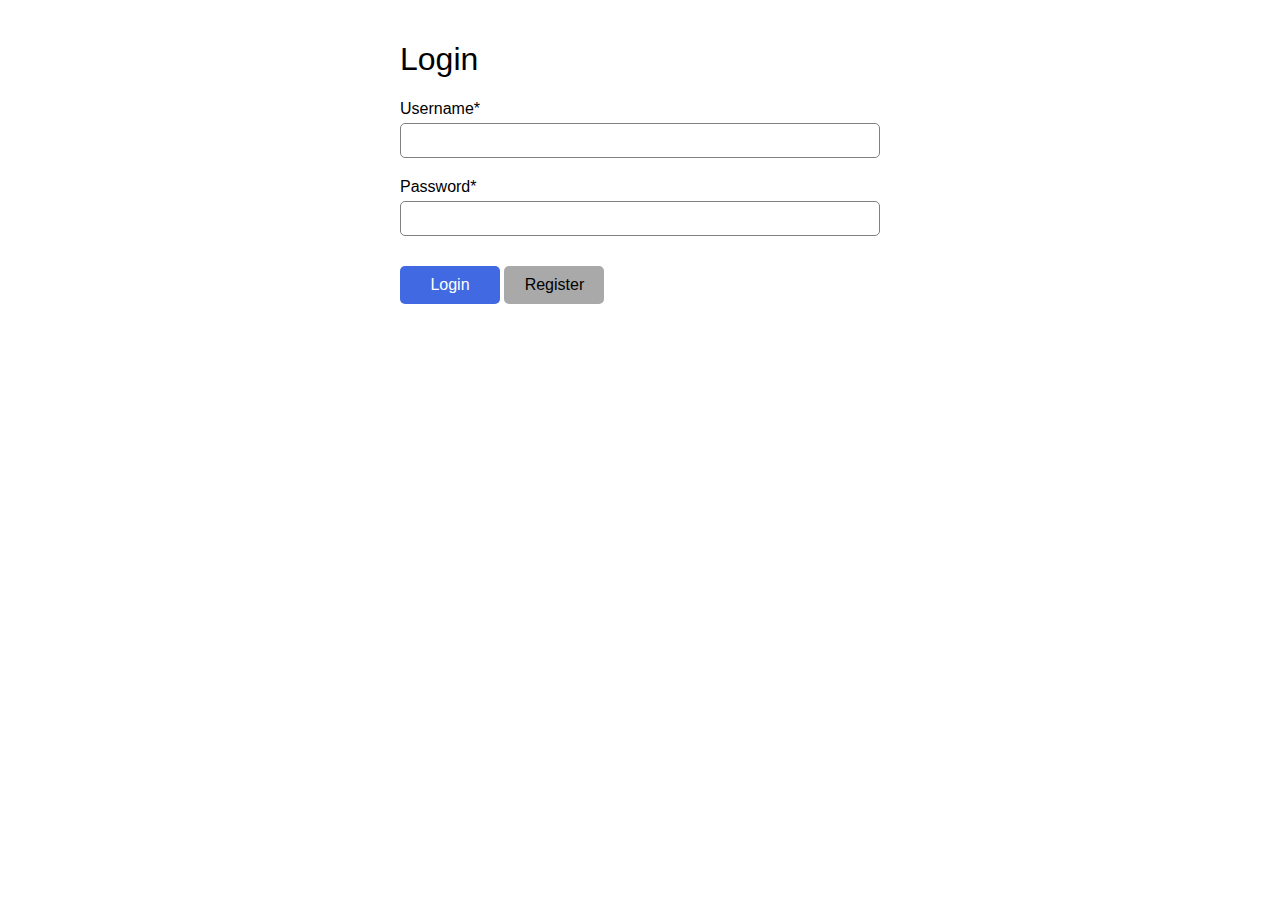
<file: src/main/webapp/index.html>
<!DOCTYPE html>
<html>
<head>
	<meta charset="utf-8">
	<title>Todo App</title>
	<meta name="viewport" content="width=device-width, initial-scale=1">
	<link rel="stylesheet" href="css/styles.css">
	<script type="module" src="js/main.js"></script>
</head>
<body>
	<nav class="right"></nav>
	<main>Loading, please wait...</main>
	<footer class="error"></footer>
</body>
</html>
</file>
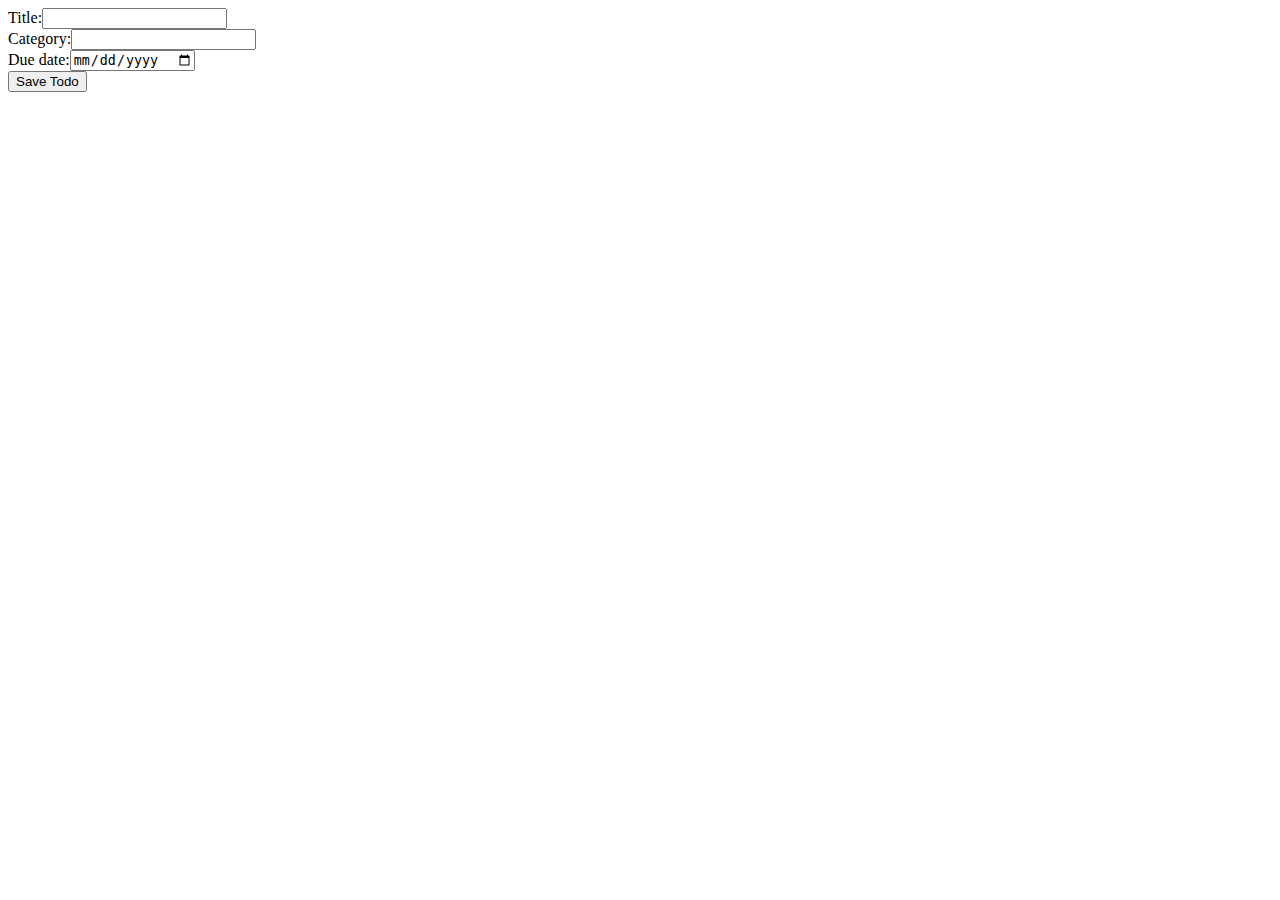
<file: src/main/webapp/todo.html>
<!DOCTYPE html>
<html lang="en">
<head>
    <meta charset="UTF-8">
    <title>todo webapp</title>
</head>
<body>
<div>
    <form method="post" action="/todoList">
        <label for="title">Title:</label><input id="title" name="title"><br>
        <label for="category">Category:</label><input id="category" name="category"><br>
        <label for="dueDate">Due date:</label><input id="dueDate" name="dueDate" type="date"><br>
        <input type="submit" value="Save Todo">
    </form>
</div>
</body>
</html>
</file>
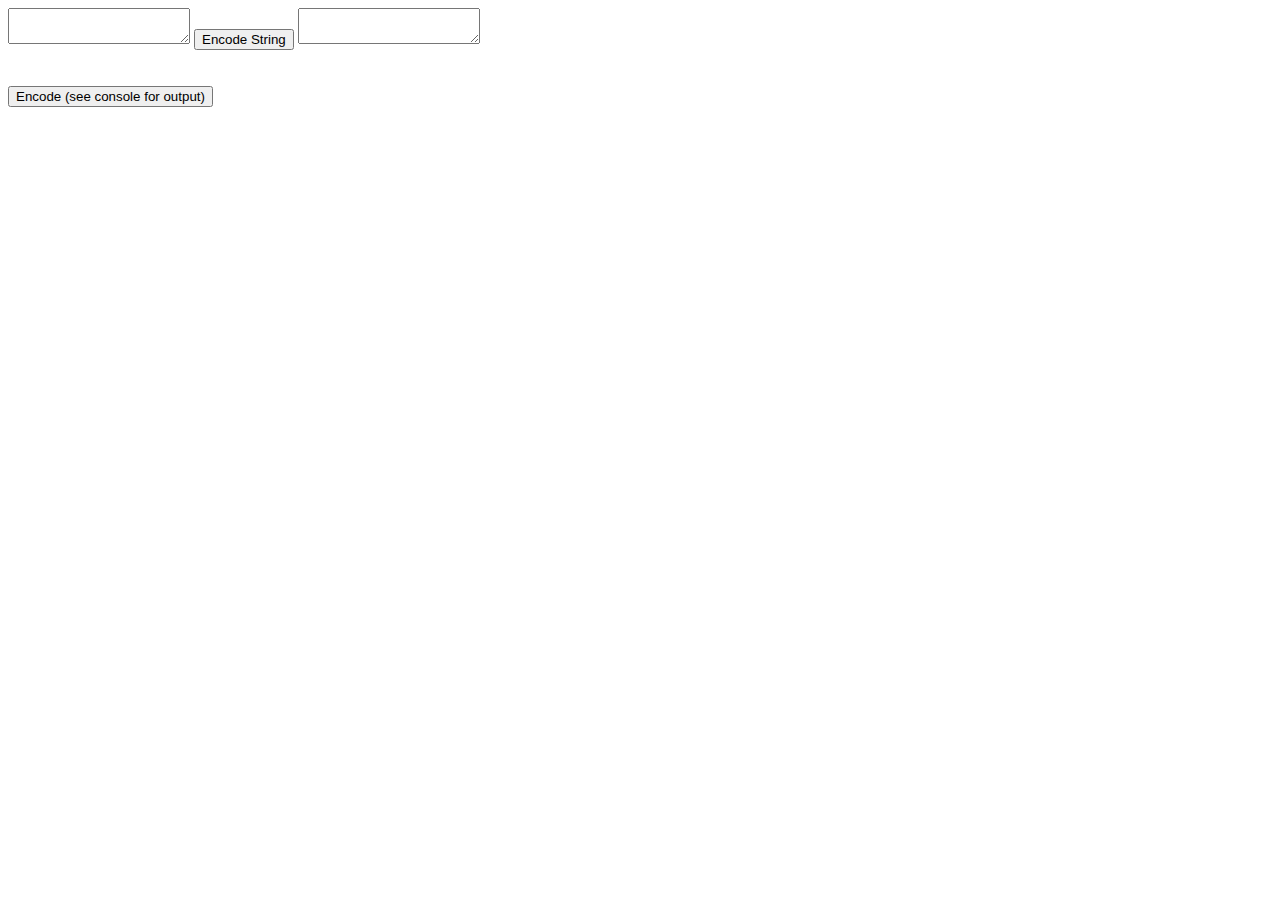
<file: src/main/resources/web/html/morse.html>
<!DOCTYPE html>
<html lang="en">
<head>
    <meta charset="UTF-8">
    <title>Title</title>
</head>
<body>
  <script src="../js/morse.js"></script>
  <script src="../js/encoding.js"></script>
  <textarea id="unencoded"></textarea>
  <button onclick="document.getElementById('encoded').value = encodeMorse(document.getElementById('unencoded').value)">Encode String</button>
  <textarea id="encoded"></textarea>
  <br><br><br>
    <button onclick="test(document.getElementById('unencoded').value)">Encode (see console for output)</button>
</body>
</html>
</file>
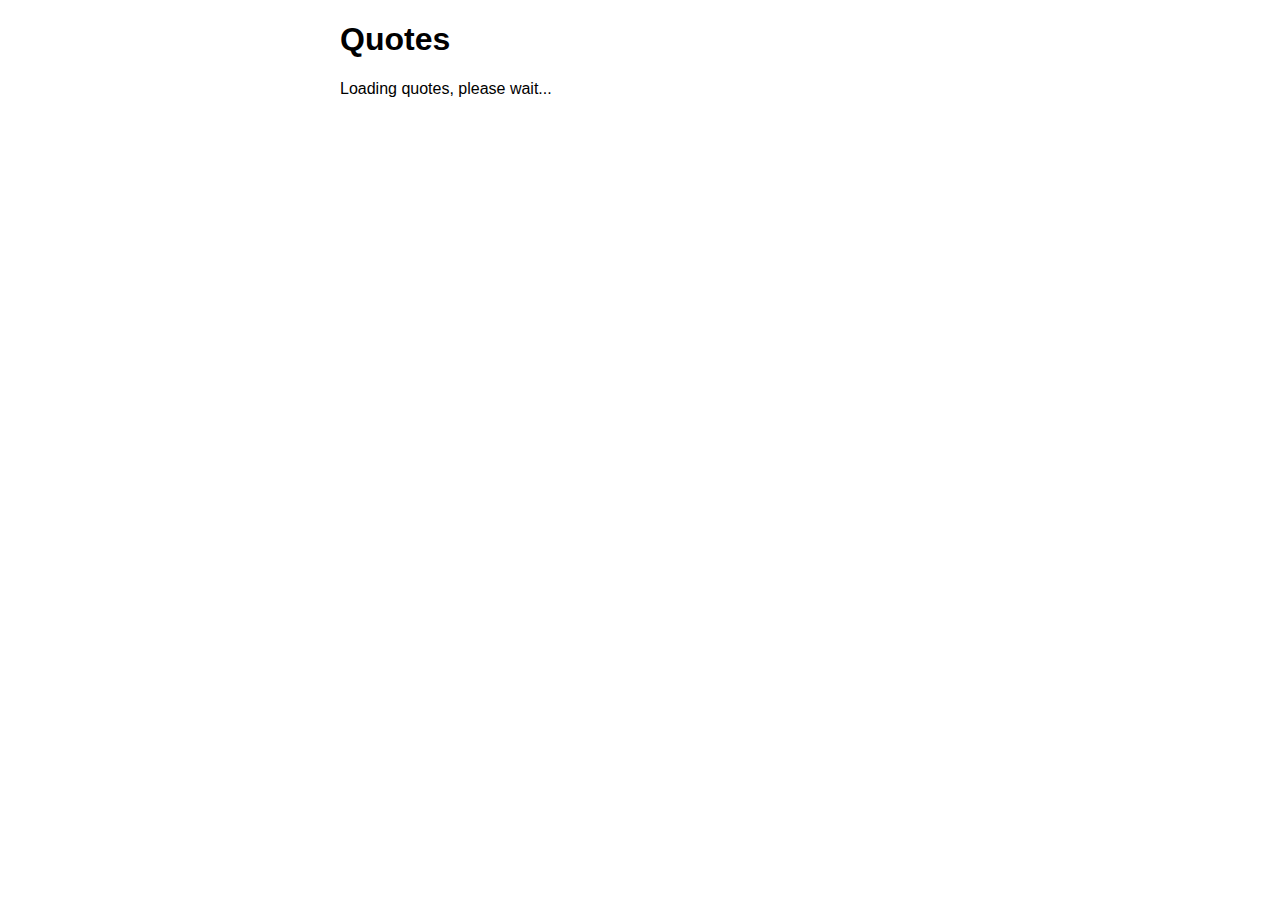
<file: src/main/resources/web/html/quotes.html>
<!DOCTYPE html>
<html>
<head>
    <meta charset="utf-8">
    <title>Quotes</title>
    <style>body { font-family: sans-serif; max-width: 600px; margin: 20px auto; }</style>
    <script type="module" src="../js/main.js"></script>
</head>
<body>
<h1>Quotes</h1>
<main></main>
</body>
</html>
</file>
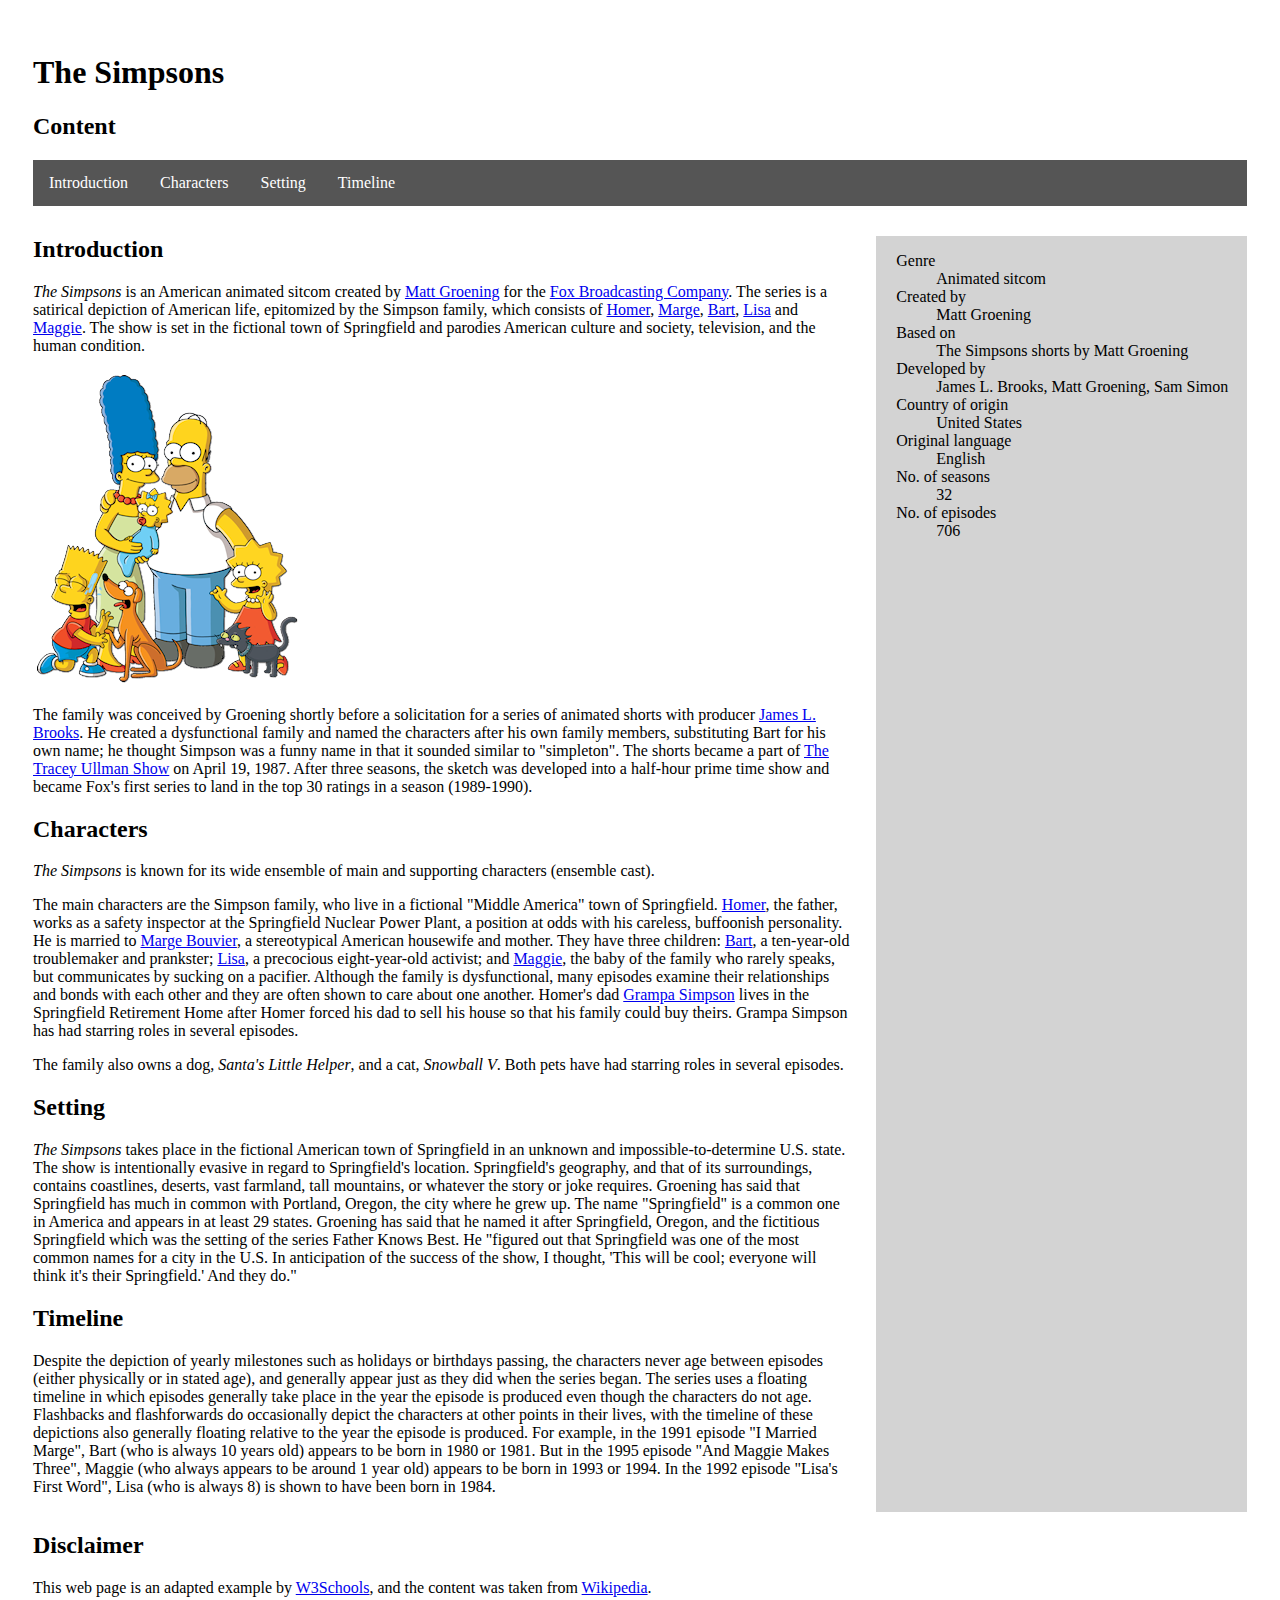
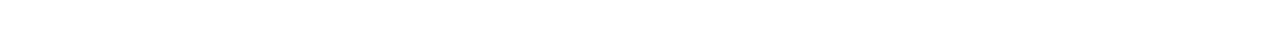
<file: src/main/resources/web/html/The Simpsons.html>
<!DOCTYPE html>
<html>
<head>
    <meta http-equiv="content-type" content="text/html; charset=UTF-8">
    <meta charset="utf-8">
    <title>The Simpsons</title>
    <link rel="stylesheet" href="../css/layout_flex.css">
<!--    <link rel="stylesheet" href="../css/layout_float.css">-->
    <link rel="stylesheet" href="../css/styles.css">
</head>
<body>
<header>
    <h1>The Simpsons</h1>
    <h2>Content</h2>
    <nav>
        <ul>
            <li><a href="#introduction">Introduction</a></li>
            <li><a href="#characters">Characters</a></li>
            <li><a href="#setting">Setting</a></li>
            <li><a href="#timeline">Timeline</a></li>
        </ul>
    </nav>
</header>
<main>
    <section id="main-content">
        <h2 id="introduction">Introduction</h2>
        <p>
            <em>The Simpsons</em> is an American animated sitcom created by
            <a href="https://en.wikipedia.org/wiki/Matt_Groening" target="_blank">Matt Groening</a>
            for the <a href="https://www.fox.com/" target="_blank">Fox Broadcasting Company</a>.
            The series is a satirical depiction of American life, epitomized by the Simpson family,
            which consists of
            <a href="https://en.wikipedia.org/wiki/Homer_Simpson" target="_blank">Homer</a>,
            <a href="https://en.wikipedia.org/wiki/Marge_Simpson" target="_blank">Marge</a>,
            <a href="https://en.wikipedia.org/wiki/Bart_Simpson" target="_blank">Bart</a>,
            <a href="https://en.wikipedia.org/wiki/Lisa_Simpson" target="_blank">Lisa</a> and
            <a href="https://en.wikipedia.org/wiki/Maggie_Simpson" target="_blank">Maggie</a>.
            The show is set in the fictional town of Springfield and parodies American culture and
            society, television, and the human condition.
        </p>
        <img src="../images/simpsons.png" alt="The Simpsons">
        <p>
            The family was conceived by Groening shortly before a solicitation for a series of animated
            shorts with producer
            <a href="https://en.wikipedia.org/wiki/James_L._Brooks" target="_blank">James L. Brooks</a>.
            He created a dysfunctional family and named the characters after his own family members,
            substituting Bart for his own name; he thought Simpson was a funny name in that it sounded
            similar to "simpleton". The shorts became a part of
            <a href="https://en.wikipedia.org/wiki/The_Tracey_Ullman_Show" target="_blank">The Tracey
                Ullman Show</a> on April 19, 1987. After three seasons, the sketch was developed into a
            half-hour prime time show and became Fox's first series to land in the top 30 ratings in a
            season (1989-1990).
        </p>

        <h2 id="characters">Characters</h2>
        <p>
            <em>The Simpsons</em> is known for its wide ensemble of main and supporting characters
            (ensemble cast).
        </p>
        <p>
            The main characters are the Simpson family, who live in a fictional "Middle America" town of
            Springfield.
            <a href="https://en.wikipedia.org/wiki/Homer_Simpson" target="_blank">Homer</a>, the father,
            works as a safety inspector at the Springfield Nuclear Power Plant, a position at odds with
            his careless, buffoonish personality. He is married to
            <a href="https://en.wikipedia.org/wiki/Marge_Simpson" target="_blank">Marge Bouvier</a>,
            a stereotypical American housewife and mother. They have three children:
            <a href="https://en.wikipedia.org/wiki/Bart_Simpson" target="_blank">Bart</a>,
            a ten-year-old troublemaker and prankster;
            <a href="https://en.wikipedia.org/wiki/Lisa_Simpson" target="_blank">Lisa</a>,
            a precocious eight-year-old activist; and
            <a href="https://en.wikipedia.org/wiki/Maggie_Simpson" target="_blank">Maggie</a>,
            the baby of the family who rarely speaks, but communicates by sucking on a pacifier.
            Although the family is dysfunctional, many episodes examine their relationships and bonds
            with each other and they are often shown to care about one another. Homer's dad
            <a href="https://en.wikipedia.org/wiki/Grampa_Simpson" target="_blank">Grampa Simpson</a>
            lives in the Springfield Retirement Home after Homer forced his dad to sell his house so
            that his family could buy theirs. Grampa Simpson has had starring roles in several episodes.
        </p>
        <p>
            The family also owns a dog, <em>Santa's Little Helper</em>, and a cat, <em>Snowball V</em>.
            Both pets have had starring roles in several episodes.
        </p>

        <h2 id="setting">Setting</h2>
        <p>
            <em>The Simpsons</em> takes place in the fictional American town of Springfield in an
            unknown and impossible-to-determine U.S. state. The show is intentionally evasive in regard
            to Springfield's location. Springfield's geography, and that of its surroundings, contains
            coastlines, deserts, vast farmland, tall mountains, or whatever the story or joke requires.
            Groening has said that Springfield has much in common with Portland, Oregon, the city where
            he grew up. The name "Springfield" is a common one in America and appears in at least 29
            states. Groening has said that he named it after Springfield, Oregon, and the fictitious
            Springfield which was the setting of the series Father Knows Best. He "figured out that
            Springfield was one of the most common names for a city in the U.S. In anticipation of the
            success of the show, I thought, 'This will be cool; everyone will think it's their
            Springfield.' And they do."
        </p>

        <h2 id="timeline">Timeline</h2>
        <p>
            Despite the depiction of yearly milestones such as holidays or birthdays passing, the
            characters never age between episodes (either physically or in stated age), and generally
            appear just as they did when the series began. The series uses a floating timeline in which
            episodes generally take place in the year the episode is produced even though the characters
            do not age. Flashbacks and flashforwards do occasionally depict the characters at other
            points in their lives, with the timeline of these depictions also generally floating
            relative to the year the episode is produced. For example, in the 1991 episode "I Married
            Marge", Bart (who is always 10 years old) appears to be born in 1980 or 1981. But in the
            1995 episode "And Maggie Makes Three", Maggie (who always appears to be around 1 year old)
            appears to be born in 1993 or 1994. In the 1992 episode "Lisa's First Word", Lisa (who is
            always 8) is shown to have been born in 1984.
        </p>
    </section>
    <aside>
        <dl>
            <dt>Genre</dt>
            <dd>Animated sitcom</dd>
            <dt>Created by</dt>
            <dd>Matt Groening</dd>
            <dt>Based on</dt>
            <dd>The Simpsons shorts by Matt Groening</dd>
            <dt>Developed by</dt>
            <dd>James L. Brooks, Matt Groening, Sam Simon</dd>
            <dt>Country of origin</dt>
            <dd>United States</dd>
            <dt>Original language</dt>
            <dd>English</dd>
            <dt>No. of seasons</dt>
            <dd>32</dd>
            <dt>No. of episodes</dt>
            <dd>706</dd>
        </dl>
    </aside>
</main>

<footer>
    <h2>Disclaimer</h2>
    <p>
        This web page is an adapted example by
        <a href="https://w3schools.com/" target="_blank">W3Schools</a>, and the content was taken from
        <a href="https://en.wikipedia.org/" target="_blank">Wikipedia</a>.
    </p>
</footer>


</body>
</html>
</file>
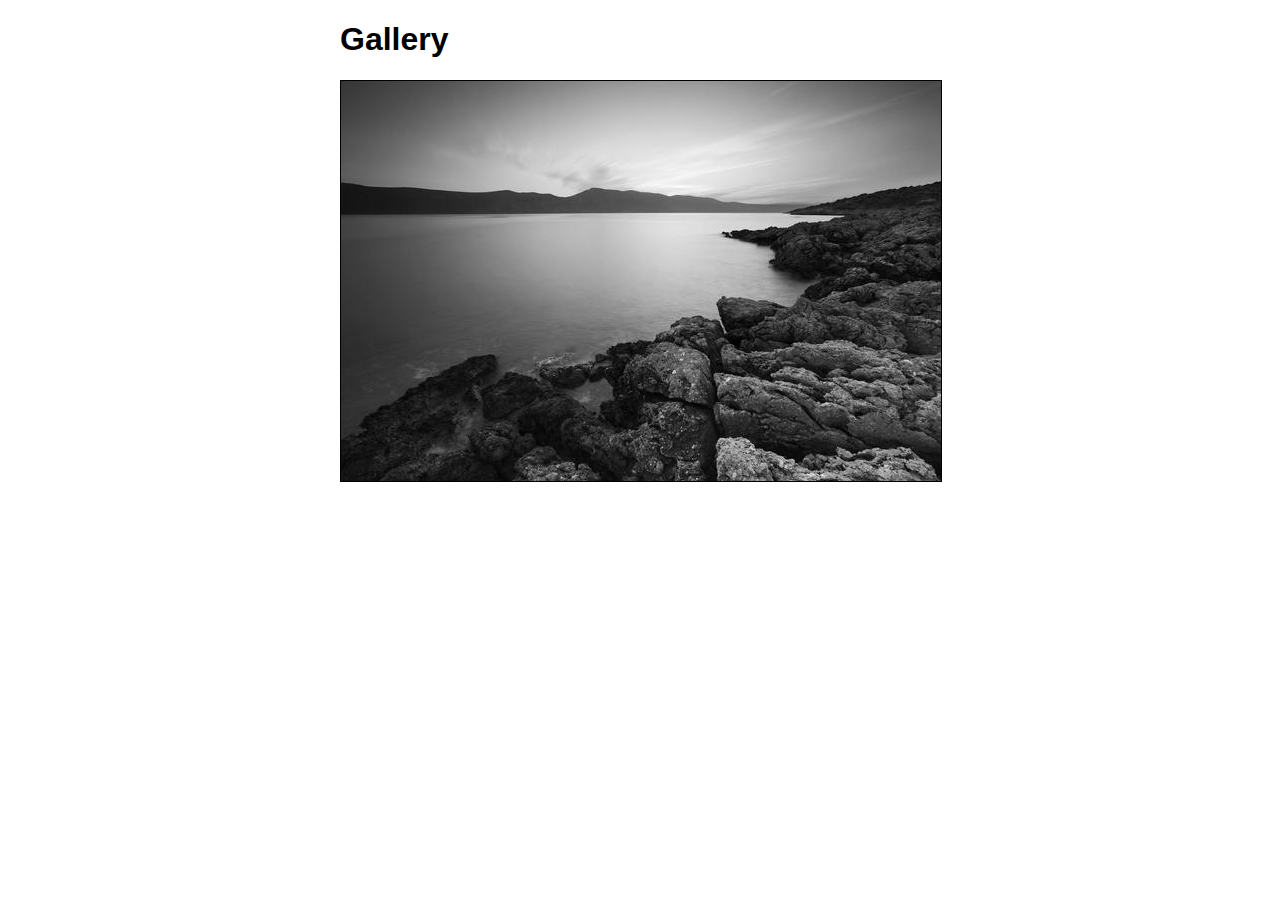
<file: src/main/resources/web/html/exerciseEnhancedWebPages/gallery.html>
<!DOCTYPE html>
<html lang="en">
<head>
	<meta charset="UTF-8"/>
	<title>Gallery</title>
	<style>
		body { font-family: sans-serif; max-width: 600px; margin: 20px auto; }
		div { border: black solid 1px; width: 600px; height: 400px; overflow: hidden; }
		img { cursor: pointer; width: 100%; }
	</style>
	<script defer src="../../js/exerciseEnhancedWebPages/gallery.js"></script>
</head>
<body>
	<h1>Gallery</h1>
	<div id="gallery">
		<img src="../../images/exerciseEnhancedWebPages/image0.jpg" alt="image">
		<img src="../../images/exerciseEnhancedWebPages/image1.jpg" alt="image">
		<img src="../../images/exerciseEnhancedWebPages/image2.jpg" alt="image">
		<img src="../../images/exerciseEnhancedWebPages/image3.jpg" alt="image">
		<img src="../../images/exerciseEnhancedWebPages/image4.jpg" alt="image">
	</div>
</body>
</html>
</file>
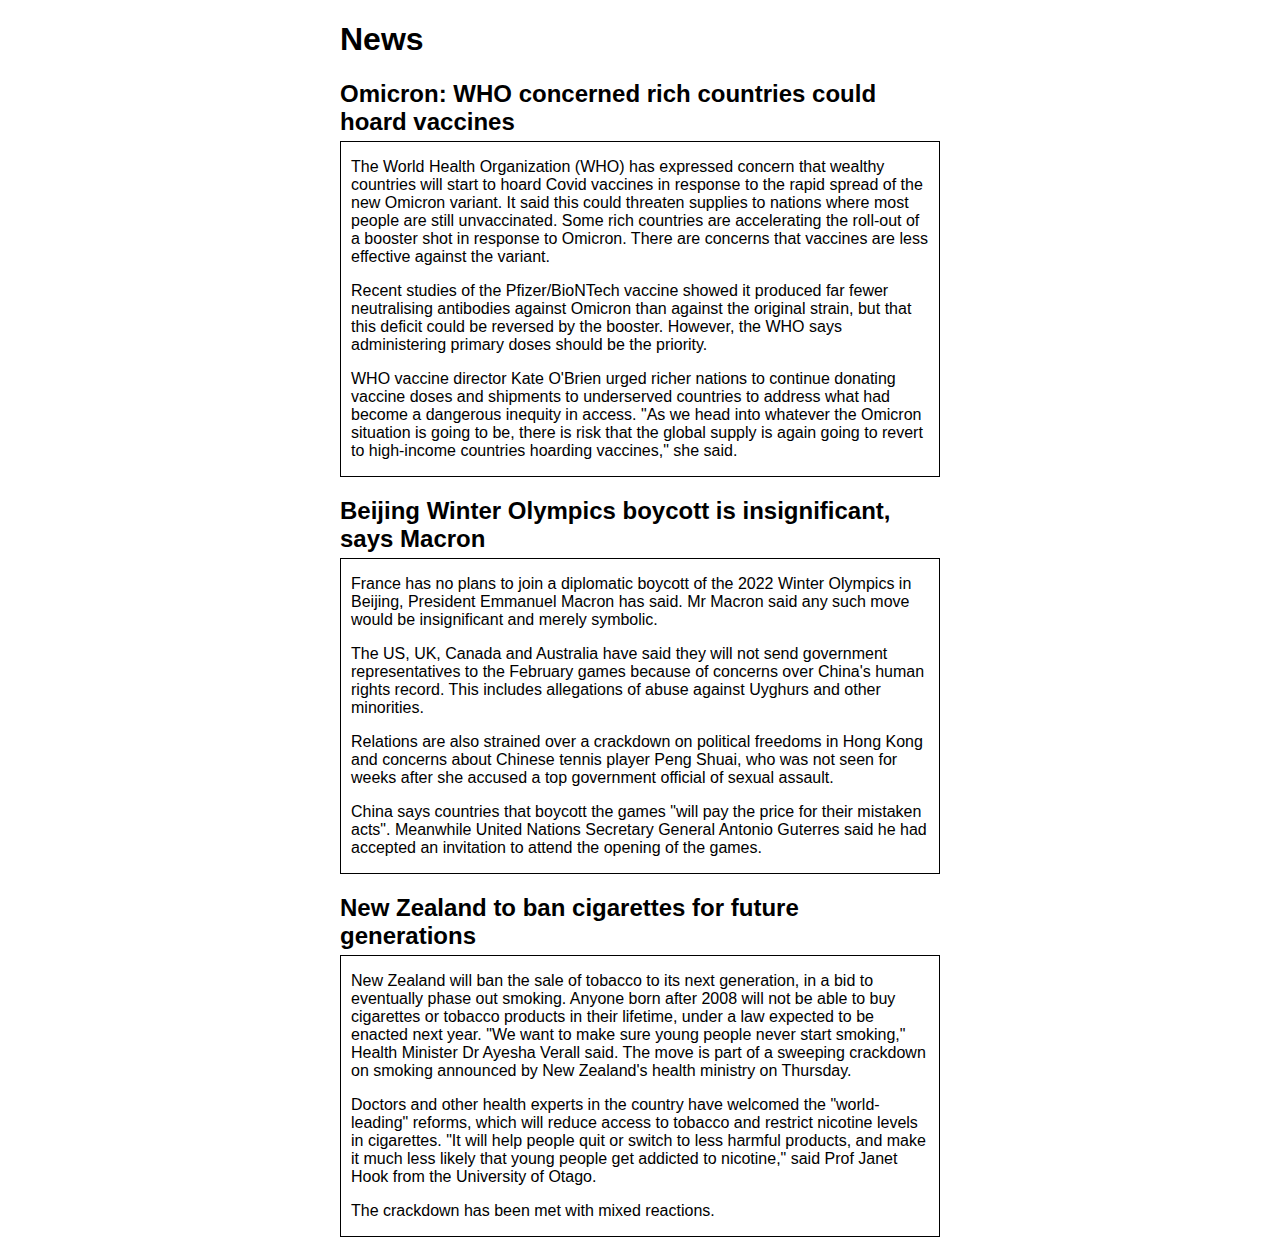
<file: src/main/resources/web/html/exerciseEnhancedWebPages/news.html>
<!DOCTYPE html>
<html lang="de">
<head>
	<meta charset="UTF-8"/>
	<title>News</title>
	<style>
		body { font-family: sans-serif; max-width: 600px; margin: 20px auto; }
		h2 { margin-bottom: 5px; cursor: pointer; }
		article { border: black 1px solid; padding: 0 10px; display: block }
	</style>
	<script defer src="../../js/exerciseEnhancedWebPages/news.js"></script>
</head>
<body>
	<h1>News</h1>

	<h2 class="accordion">Omicron: WHO concerned rich countries could hoard vaccines</h2>
	<article>
		<p>
			The World Health Organization (WHO) has expressed concern that wealthy countries will start to hoard Covid
			vaccines in response to the rapid spread of the new Omicron variant. It said this could threaten supplies to
			nations where most people are still unvaccinated. Some rich countries are accelerating the roll-out of a
			booster shot in response to Omicron. There are concerns that vaccines are less effective against the
			variant.
		</p>
		<p>
			Recent studies of the Pfizer/BioNTech vaccine showed it produced far fewer neutralising antibodies against
			Omicron than against the original strain, but that this deficit could be reversed by the booster. However,
			the WHO says administering primary doses should be the priority.
		</p>
		<p>
			WHO vaccine director Kate O'Brien urged richer nations to continue donating vaccine doses and shipments to
			underserved countries to address what had become a dangerous inequity in access. "As we head into whatever
			the Omicron situation is going to be, there is risk that the global supply is
			again going to revert to high-income countries hoarding vaccines," she said.
		</p>
	</article>

	<h2 class="accordion">Beijing Winter Olympics boycott is insignificant, says Macron</h2>
	<article>
		<p>
			France has no plans to join a diplomatic boycott of the 2022 Winter Olympics in Beijing, President Emmanuel
			Macron has said. Mr Macron said any such move would be insignificant and merely symbolic.
		</p>
		<p>
			The US, UK, Canada and Australia have said they will not send government representatives to the February
			games because of concerns over China's human rights record. This includes allegations of abuse against
			Uyghurs and other minorities.
		</p>
		<p>
			Relations are also strained over a crackdown on political freedoms in Hong Kong and concerns about Chinese
			tennis player Peng Shuai, who was not seen for weeks after she accused a top government official of sexual
			assault.
		</p>
		<p>
			China says countries that boycott the games "will pay the price for their mistaken acts". Meanwhile United
			Nations Secretary General Antonio Guterres said he had accepted an invitation to attend the
			opening of the games.
		</p>
	</article>

	<h2 class="accordion">New Zealand to ban cigarettes for future generations</h2>
	<article>
		<p>
			New Zealand will ban the sale of tobacco to its next generation, in a bid to eventually phase out smoking.
			Anyone born after 2008 will not be able to buy cigarettes or tobacco products in their lifetime, under a law
			expected to be enacted next year. "We want to make sure young people never start smoking," Health Minister
			Dr Ayesha Verall said. The move is part of a sweeping crackdown on smoking announced by New Zealand's health
			ministry on Thursday.
		</p>
		<p>
			Doctors and other health experts in the country have welcomed the "world-leading" reforms, which will reduce
			access to tobacco and restrict nicotine levels in cigarettes. "It will help people quit or switch to less
			harmful products, and make it much less likely that young people
			get addicted to nicotine," said Prof Janet Hook from the University of Otago.
		</p>
		<p>
			The crackdown has been met with mixed reactions.
		</p>
	</article>
</body>
</html>
</file>
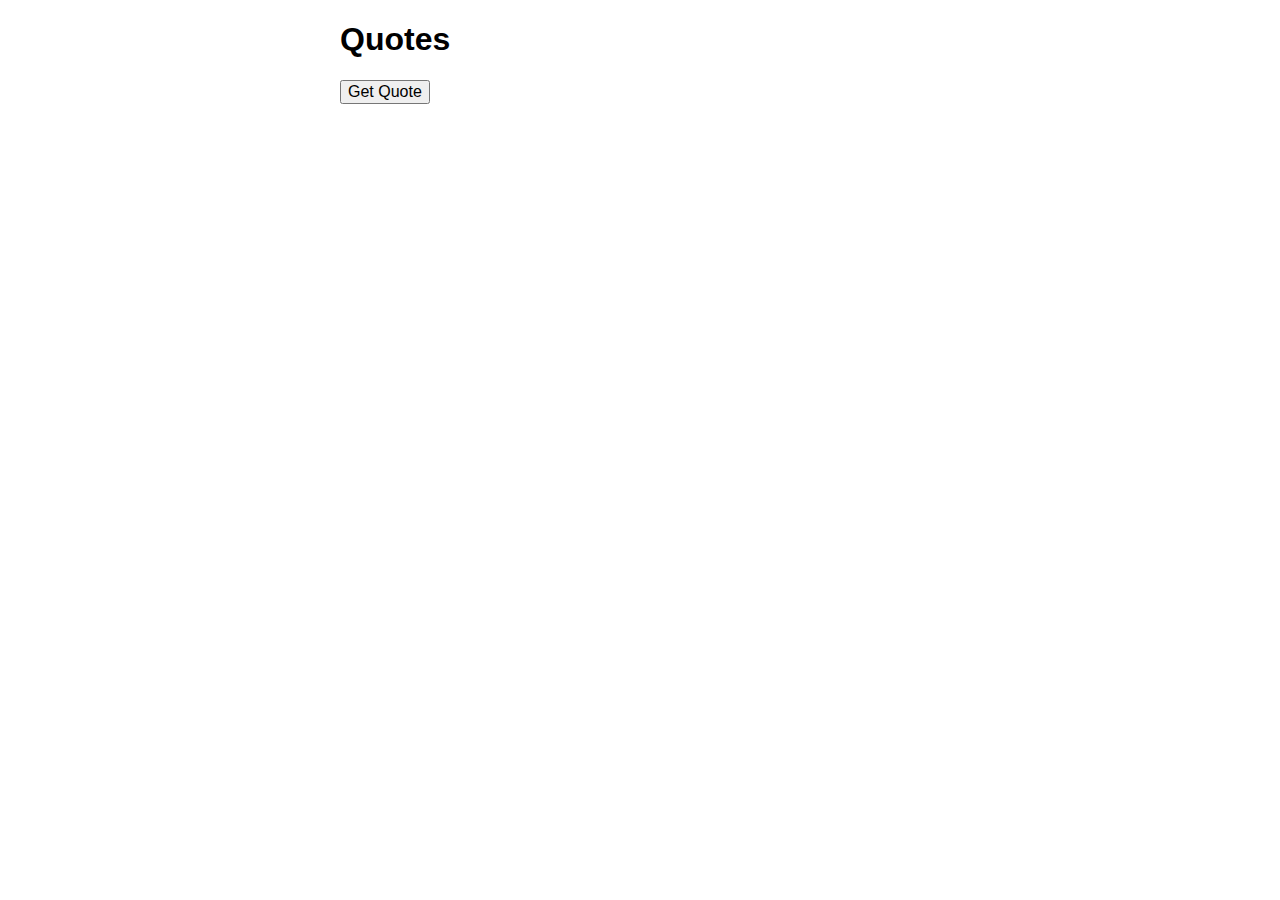
<file: src/main/resources/web/html/exerciseEnhancedWebPages/quotes.html>
<!DOCTYPE html>
<html lang="en">
<head>
	<meta charset="UTF-8"/>
	<title>Quotes</title>
	<style>
		body { font-family: sans-serif; max-width: 600px; margin: 20px auto; }
		button { font-size: 1em; }
	</style>
	<script defer src="../../js/exerciseEnhancedWebPages/quotes.js"></script>
</head>
<body>
	<h1>Quotes</h1>
	<button onclick="getQuote()">Get Quote</button>
	<p id="quote"></p>
	<p id="author"></p>
</body>
</html>
</file>
<file: src/main/webapp/css/styles.css>
body {
	background-color: white;
	color: black;
	font-family: sans-serif;
	margin: auto;
	max-width: 480px;
	padding: 20px;
}
main {
	margin: 20px 0;
}

h1 {
	font-size: 2em;
	font-weight: normal;
	text-transform: capitalize;
}

ul {
	list-style: none;
	margin: 20px 0;
	padding: 0;
}
li.todo {
	background-color: whitesmoke;
	border: 1px solid grey;
	border-radius: 10px;
	margin: 10px 0;
	padding: 10px;
}

input, select {
	border: 1px solid grey;
	border-radius: 5px;
	box-sizing: border-box;
	font: inherit;
	height: 35px;
	margin: 5px 0 20px 0;
	padding: 0 5px 0 5px;
	width: 100%;
}

.button {
	border: transparent;
	border-radius: 5px;
	box-sizing: border-box;
	cursor: pointer;
	display: inline-block;
	font: inherit;
	margin: 10px 0;
	min-width: 100px;
	padding: 10px;
	text-align: center;
}
.button.primary {
	background-color: royalblue;
	color: white;
}
.button.secondary {
	background-color: darkgrey;
	color: black;
}

a, a:visited {
	color: royalblue;
	cursor: pointer;
	text-decoration: none;
}

.error {
	color: red;
}
.right {
	float: right;
}
</file>
<file: src/main/resources/web/css/layout_flex.css>
@media screen and (min-width: 450px) {
    body {
        display: flex;
        flex-direction: column;
        padding: 25px;
    }

    main {
        display: flex;
        flex-direction: row;
    }

    nav {
        margin-bottom: 10px;
    }

    ul {
        list-style-type: none;
        margin: 0;
        padding: 0;
        overflow: hidden;
    }

    li {
        float: left;
    }

    li a {
        display: block;
        text-align: center;
        padding: 14px 16px;
        text-decoration: none;
    }

    #main-content {
        flex: 7;
    }

    aside {
        flex: 3;
        margin-top: 20px;
        margin-left: 25px;
        padding-left: 20px;
    }
}

@media screen and (max-width: 450px) {
    main {
        display: flex;
        flex-direction: column;
    }

    ul {
        list-style-type: none;
        margin: 0;
        padding: 0;
    }

    li a {
        display: block;
        padding-left: 10px;
        padding-top: 5px;
        padding-bottom: 5px;
        text-decoration: none;
    }

    img {
        width: 100%;
        height: auto;
    }
}
</file>
<file: src/main/resources/web/css/layout_float.css>
body {
    padding: 25px;
}

@media screen and (min-width: 450px) {

    nav {
        margin-bottom: 10px;
    }

    ul {
        list-style-type: none;
        margin: 0;
        padding: 0;
        overflow: hidden;
    }

    li {
        float: left;
    }

    li a {
        display: block;
        text-align: center;
        padding: 14px 16px;
        text-decoration: none;
    }

    #main-content {
        width: 70%;
        float: left;
    }

    aside {
        width: calc(30% - 45px);
        margin-top: 20px;
        margin-left: 25px;
        padding-left: 20px;
        float: right;
    }

    footer {
        display: inline-block;
        width: 100%;
        height: 100%;
        background-color: red;
    }

}

@media screen and (max-width: 450px) {
    main {
        display: flex;
        flex-direction: column;
    }

    ul {
        list-style-type: none;
        margin: 0;
        padding: 0;
    }

    li a {
        display: block;
        padding-left: 10px;
        padding-top: 5px;
        padding-bottom: 5px;
        text-decoration: none;
    }

    img {
        width: 100%;
        height: auto;
    }
}
</file>
<file: src/main/resources/web/css/styles.css>
ul {
    background-color: #555555;
}

li a {
    color: white;
}

/* Change the link color to #111 (black) on hover */
li a:hover {
    background-color: #111;
}

aside {
    background-color: lightgray;
}
@media screen and (max-width: 450px) {
    body {
        background-color: lightblue;
    }
}
</file>
